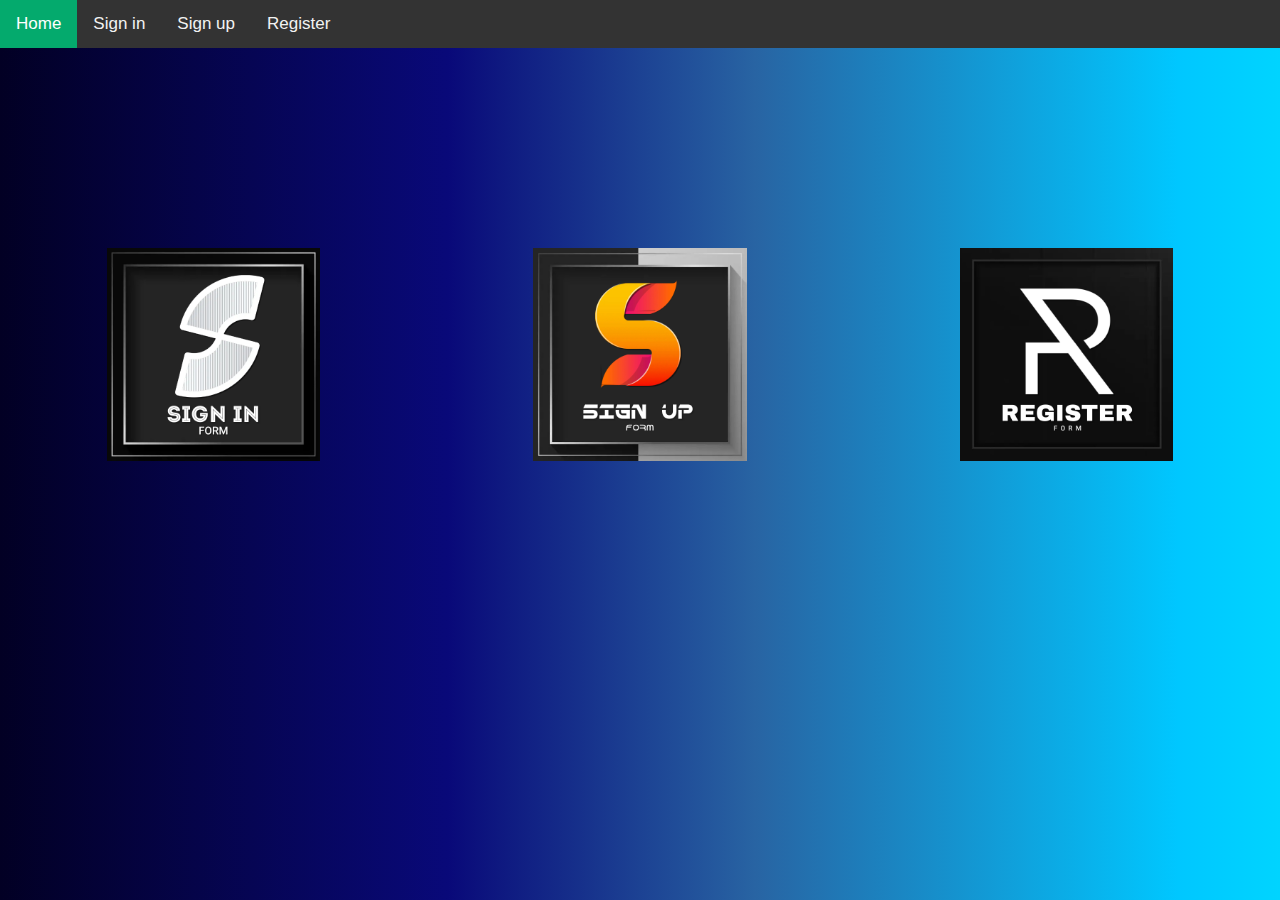
<file: index.html>
<!DOCTYPE html>
<html>
  <head>
    <title>Home</title>
    <meta name="viewport" content="width=device-width, initial-scale=1" />
    <link
      rel="stylesheet"
      href="https://cdnjs.cloudflare.com/ajax/libs/font-awesome/4.7.0/css/font-awesome.min.css"
    />

    <link rel="stylesheet" href="index.css" />
    <link rel="stylesheet" href="style.css" />
    <script>
      function myFunction() {
        var x = document.getElementById("myTopnav");
        if (x.className === "topnav") {
          x.className += " responsive";
        } else {
          x.className = "topnav";
        }
      }
    </script>
  </head>
  <body>
    <div class="topnav" id="myTopnav">
      <a href="#home" class="active">Home</a>
      <a href="./sign in/sign in.html">Sign in</a>
      <a href="./sign up/sign up.html">Sign up</a>
      <a href="./register/register.html">Register</a>
      <a href="javascript:void(0);" class="icon" onclick="myFunction()">
        <i class="fa fa-bars"></i>
      </a>
    </div>
    <center>
      <div class="logo">
        <a href="./sign in/sign in.html">
          <img src="./images/SIGN IN.jpg" alt="sign in"
        /></a>
        <a href="./sign up/sign up.html">
          <img src="./images/SIGN UP.jpg" alt="sign up"
        /></a>
        <a href="./register/register.html">
          <img src="./images/REGISTER.jpg" alt="register"
        /></a>
      </div>
    </center>
  </body>
</html>
</file>
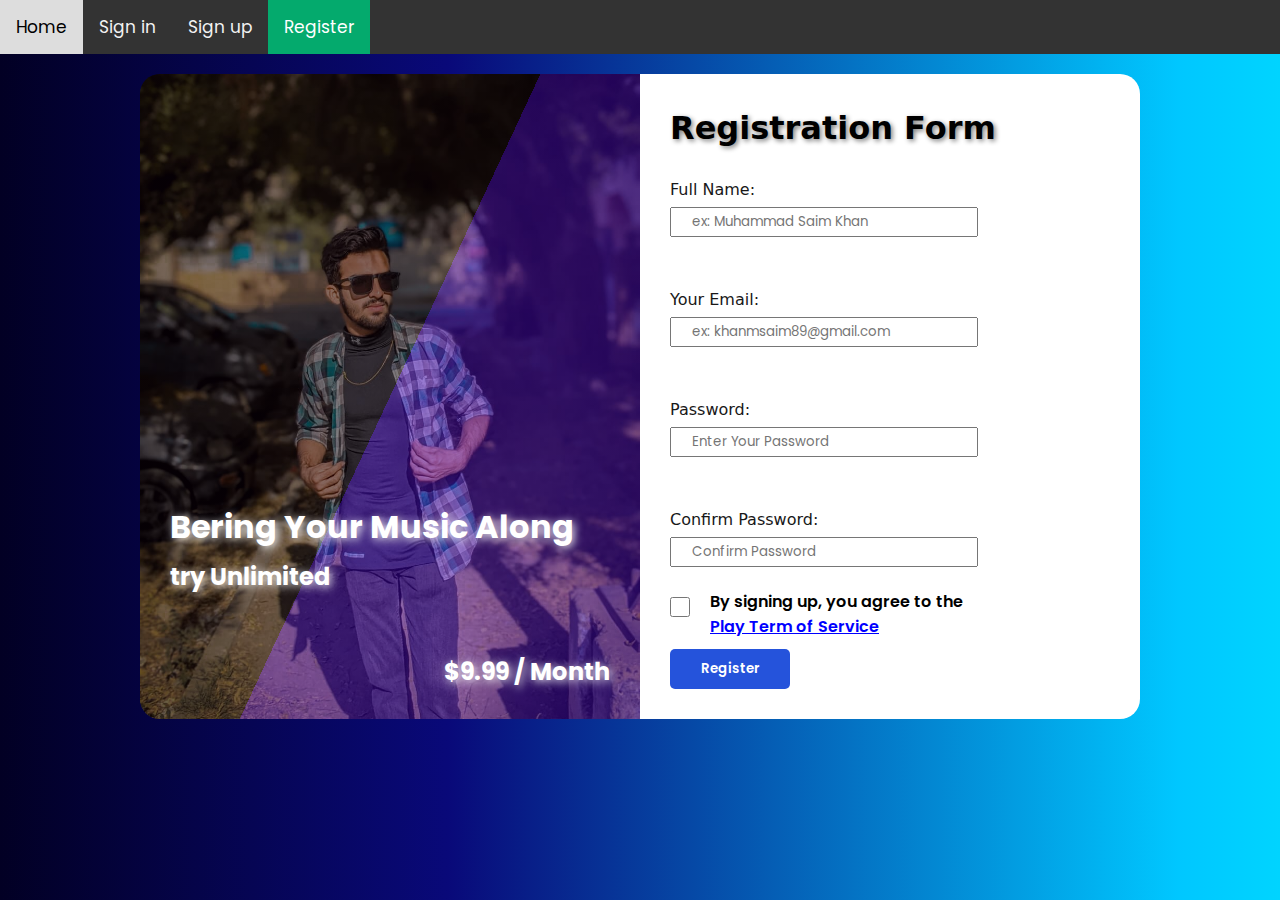
<file: register/register.html>
<!DOCTYPE html>
<html lang="en">
  <head>
    <meta charset="UTF-8" />
    <meta name="viewport" content="width=device-width, initial-scale=1.0" />
    <title>Register</title>
    <link
      rel="stylesheet"
      href="https://cdnjs.cloudflare.com/ajax/libs/font-awesome/4.7.0/css/font-awesome.min.css"
    />
    <link rel="stylesheet" href="./register.css" />
    <script>
      function myFunction() {
        var x = document.getElementById("myTopnav");
        if (x.className === "topnav") {
          x.className += " responsive";
        } else {
          x.className = "topnav";
        }
      }
    </script>
  </head>
  <body>
    <div class="topnav" id="myTopnav">
      <a href="../index.html">Home</a>
      <a href="../sign in/sign in.html">Sign in</a>
      <a href="../sign up/sign up.html">Sign up</a>
      <a href="#Register" class="active">Register</a>
      <a href="javascript:void(0);" class="icon" onclick="myFunction()">
        <i class="fa fa-bars"></i>
      </a>
    </div>
    <div class="main">
      <div class="left">
        <h1>Bering Your Music Along</h1>
        <h2>try Unlimited</h2>
        <h2 class="price">$9.99 <span>/ Month</span></h2>
      </div>
      <div class="right">
        <h1>Registration Form</h1>
        <div class="form">
          <div>
            <label for="full name">Full Name:</label><br />
            <input
              type="text"
              name="full name"
              id="full name"
              placeholder="ex: Muhammad Saim Khan"
              required
            />
          </div>
          <br /><br />
          <div>
            <label for="your email">Your Email:</label><br />
            <input
              type="email"
              name="your email"
              id="your email"
              placeholder="ex: khanmsaim89@gmail.com"
              required
            />
          </div>
          <br /><br />
          <div>
            <label for="password">Password:</label><br />
            <input
              type="password"
              name="password"
              id="password"
              placeholder="Enter Your Password"
              required
            />
          </div>
          <br /><br />
          <div>
            <label for="confirm password">Confirm Password:</label><br />
            <input
              type="password"
              name="confirm password"
              id="confirm password"
              placeholder="Confirm Password"
              required
            />
          </div>
          <div class="last">
            <div><input class="box" type="checkbox" /></div>
            <div>
              <p>
                By signing up, you agree to the <br /><a href=""
                  >Play Term of Service</a
                >
              </p>
            </div>
          </div>
          <button>Register</button>
        </div>
      </div>
    </div>
  </body>
</html>
</file>
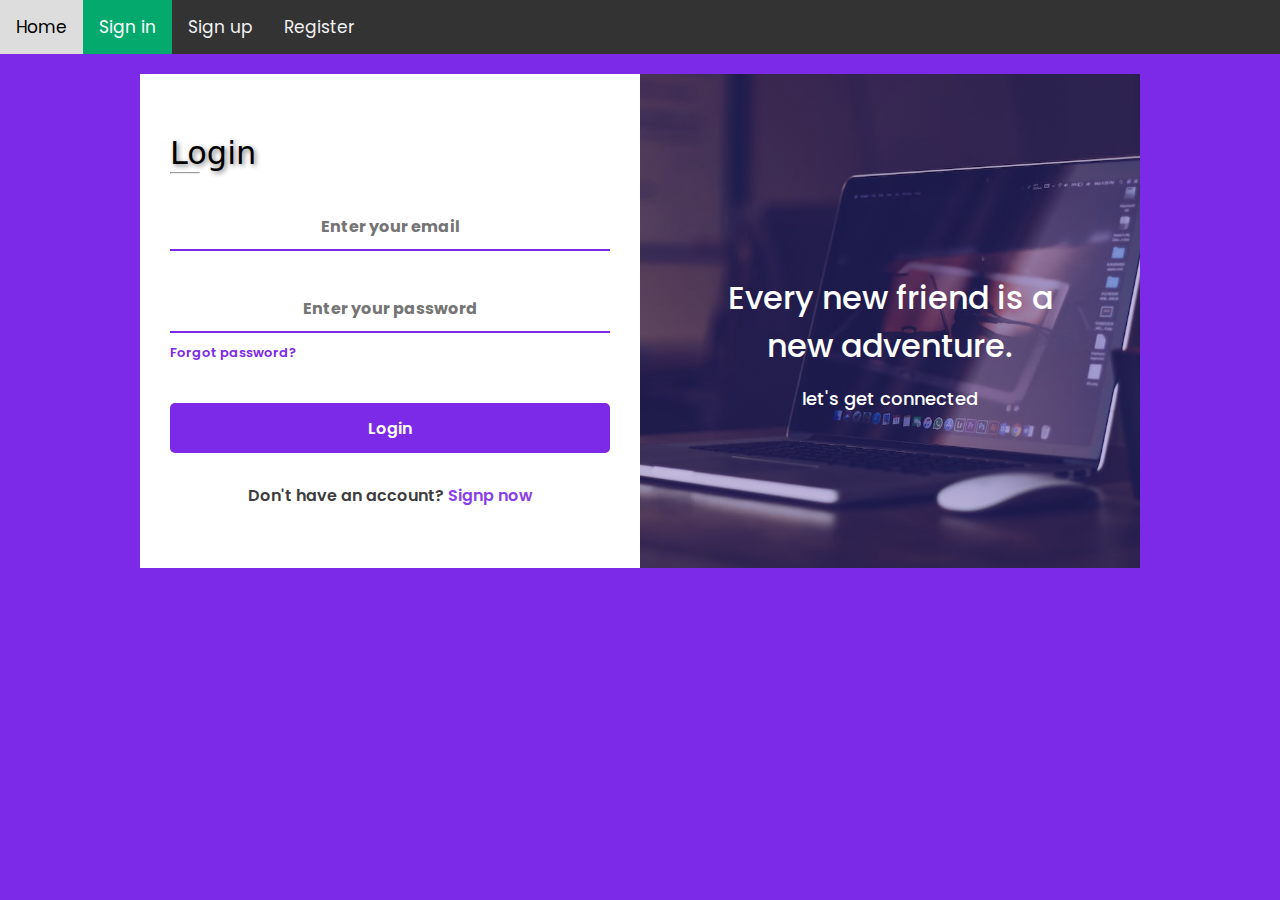
<file: sign in/sign in.html>
<!DOCTYPE html>
<html lang="en">
  <head>
    <meta charset="UTF-8" />
    <meta name="viewport" content="width=device-width, initial-scale=1.0" />
    <title>Sign in</title>
    <link rel="stylesheet" href="./sign in.css" />
    <link
      rel="stylesheet"
      href="https://cdnjs.cloudflare.com/ajax/libs/font-awesome/6.5.1/css/all.min.css"
      integrity="sha512-DTOQO9RWCH3ppGqcWaEA1BIZOC6xxalwEsw9c2QQeAIftl+Vegovlnee1c9QX4TctnWMn13TZye+giMm8e2LwA=="
      crossorigin="anonymous"
      referrerpolicy="no-referrer"
    />
    <script>
      function myFunction() {
        var x = document.getElementById("myTopnav");
        if (x.className === "topnav") {
          x.className += " responsive";
        } else {
          x.className = "topnav";
        }
      }
    </script>
  </head>
  <body>
    <div class="topnav" id="myTopnav">
      <a href="../index.html">Home</a>
      <a href="#Sign in" class="active">Sign in</a>
      <a href="../sign up/sign up.html">Sign up</a>
      <a href="../register/register.html">Register</a>
      <a href="javascript:void(0);" class="icon" onclick="myFunction()">
        <i class="fa fa-bars"></i>
      </a>
    </div>
    <div class="main">
      <div class="right">
        <h1>
          Login
          <hr />
        </h1>

        <div class="form">
          <div class="input-icons">
            <i class="fa-solid fa-envelope icon"></i>
            <input
              class="input-field"
              type="email"
              placeholder="Enter your email"
            />
          </div>
          <br />
          <div class="input-icons">
            <i class="fa-solid fa-lock icon"></i>
            <input
              class="input-field"
              type="password"
              placeholder="Enter your password"
            />
            <p>
              <a href="">Forgot password? </a>
            </p>
          </div>

          <button>Login</button>
          <p class="end">
            Don't have an account?
            <a href="../sign up/sign up.html">Signp now</a>
          </p>
        </div>
      </div>
      <div class="left">
        <h1>
          Every new friend is a<br />
          new adventure. <br /><span>let's get connected</span>
        </h1>
      </div>
    </div>
  </body>
</html>
</file>
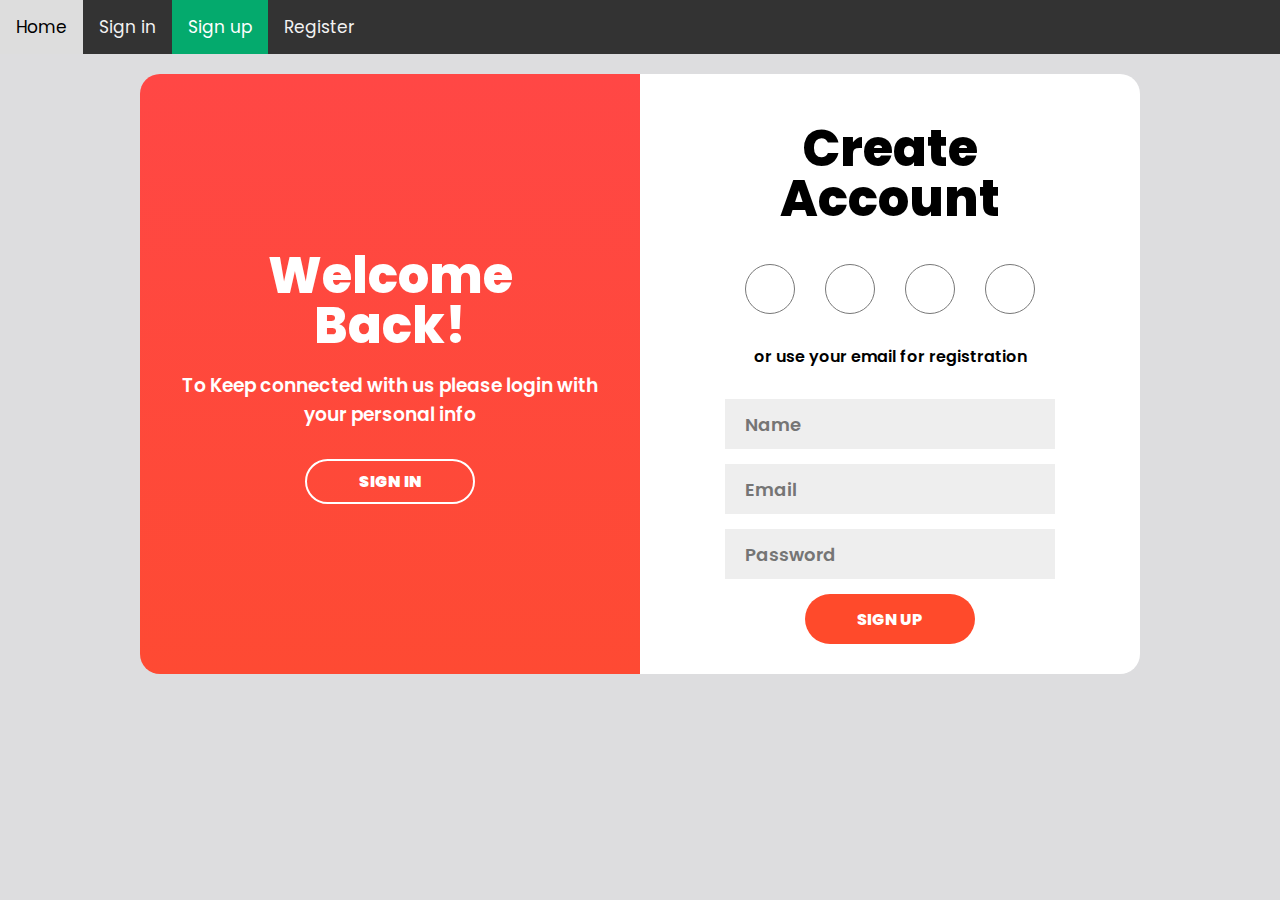
<file: sign up/sign up.html>
<!DOCTYPE html>
<html lang="en">
  <head>
    <meta charset="UTF-8" />
    <meta name="viewport" content="width=device-width, initial-scale=1.0" />
    <title>Sign up</title>
    <link rel="stylesheet" href="./sign up.css" />
    <link
      rel="stylesheet"
      href="https://cdnjs.cloudflare.com/ajax/libs/font-awesome/6.5.1/css/all.min.css"
      integrity="sha512-DTOQO9RWCH3ppGqcWaEA1BIZOC6xxalwEsw9c2QQeAIftl+Vegovlnee1c9QX4TctnWMn13TZye+giMm8e2LwA=="
      crossorigin="anonymous"
      referrerpolicy="no-referrer"
    />
    <script>
      function myFunction() {
        var x = document.getElementById("myTopnav");
        if (x.className === "topnav") {
          x.className += " responsive";
        } else {
          x.className = "topnav";
        }
      }
    </script>
  </head>
  <body>
    <div class="topnav" id="myTopnav">
      <a href="../index.html">Home</a>
      <a href="../sign in/sign in.html">Sign in</a>
      <a href="#Sign up" class="active">Sign up</a>
      <a href="../register/register.html">Register</a>
      <a href="javascript:void(0);" class="icon" onclick="myFunction()">
        <i class="fa fa-bars"></i>
      </a>
    </div>

    <div class="main">
      <div class="left">
        <h1>
          Welcome <br />
          Back!
        </h1>
        <h3>To Keep connected with us please login with your personal info</h3>
        <center>
          <a href="../sign in/sign in.html"
            ><button class="signin">SIGN IN</button></a
          >
        </center>
      </div>
      <div class="right">
        <h1>Create<br />Account</h1>
        <div class="one icons">
          <a
            target="_blank"
            href="https://www.facebook.com/profile.php?id=61554894977389"
            ><i class="fa-brands fa-facebook-f"></i></a
          ><a target="_blank" href="https://wa.me/+923337751641"
            ><i class="fa-brands fa-whatsapp"></i></a
          ><a
            target="_blank"
            href="https://www.instagram.com/saimkhan_developer/"
            ><i class="fa-brands fa-instagram"></i></a
          ><a
            target="_blank"
            href="https://www.youtube.com/channel/UCXlFEwxlbvp4q0rJFyl2P5A"
            ><i class="fa-brands fa-youtube"></i
          ></a>
        </div>
        <p>or use your email for registration</p>
        <div class="form">
          <div>
            <input type="text" id="full name" placeholder="Name" required />
          </div>

          <div>
            <input type="email" id="your email" placeholder="Email" required />
          </div>

          <div>
            <input
              type="password"
              id="password"
              placeholder="Password"
              required
            />
          </div>
          <center><button>SIGN UP</button></center>
        </div>
      </div>
    </div>
  </body>
</html>
</file>
<file: index.css>
body {
  background: rgb(2, 0, 36);
  background: linear-gradient(
    90deg,
    rgba(2, 0, 36, 1) 0%,
    rgba(9, 9, 121, 1) 35%,
    rgba(40, 100, 163, 1) 59%,
    rgba(0, 199, 255, 1) 92%,
    rgba(0, 212, 255, 1) 100%
  );
  /* display: flex; */
  align-items: center;
  min-height: 100vh;
}
.logo {
  /* flex-direction: row; */
  width: 100%;
  display: flex;
  margin-top: 20vh;
}
img {
  width: 50%;
  padding-top: 20px;
}
@media screen and (max-width: 600px) {
  .logo {
    flex-direction: column;
    margin-top: 20px;
    margin-bottom: 10px;
  }
  img {
    width: 50%;
  }
}
</file>
<file: style.css>
* {
  margin: 0%;
  padding: 0%;
}
body {
  margin: 0;
  font-family: Arial, Helvetica, sans-serif;
}

.topnav {
  overflow: hidden;
  background-color: #333;
}

.topnav a {
  float: left;
  display: block;
  color: #f2f2f2;
  text-align: center;
  padding: 14px 16px;
  text-decoration: none;
  font-size: 17px;
}

.topnav a:hover {
  background-color: #ddd;
  color: black;
}

.topnav a.active {
  background-color: #04aa6d;
  color: white;
}

.topnav .icon {
  display: none;
}

@media screen and (max-width: 600px) {
  .topnav a:not(:first-child) {
    display: none;
  }
  .topnav a.icon {
    float: right;
    display: block;
  }
}

@media screen and (max-width: 600px) {
  .topnav.responsive {
    position: relative;
  }
  .topnav.responsive .icon {
    position: absolute;
    right: 0;
    top: 0;
  }
  .topnav.responsive a {
    float: none;
    display: block;
    text-align: left;
  }
}
</file>
<file: register/register.css>
@import url("https://fonts.googleapis.com/css2?family=Poppins:ital,wght@0,100;0,200;0,300;0,400;0,500;0,600;0,700;0,800;0,900;1,100;1,200;1,300;1,400;1,500;1,600;1,700;1,800;1,900&display=swap");
@import url(../style.css);
* {
  margin: 0%;
  padding: 0%;
  box-sizing: border-box;
  font-family: "Poppins", sans-serif;
}
body {
  background: rgb(2, 0, 36);
  background: linear-gradient(
    90deg,
    rgba(2, 0, 36, 1) 0%,
    rgba(9, 9, 121, 1) 35%,
    rgba(0, 199, 255, 1) 92%,
    rgba(0, 212, 255, 1) 100%
  );
  /* display: flex; */
  align-items: center;
  min-height: 100vh;
}
.main {
  margin: 20px 0;
  /* border: 2px solid black; */
  width: 90%;
  /* height: 800px; */
  margin-left: auto;
  margin-right: auto;
  display: flex;
  overflow: hidden;
  border-radius: 20px;

  max-width: 1000px;
}
.left {
  /* border: 2px solid blue; */
  width: 50%;
  /* height: 700px; */
  background-image: linear-gradient(
      295deg,
      rgba(58, 0, 174, 0.5) 50%,
      rgba(11, 0, 9, 0.5) 50%
    ),
    url(../images/saimkhan.jpeg);
  background-repeat: no-repeat;
  background-size: cover;
  background-position: 46% center;
  font-family: "Times New Roman", Times, serif;

  display: flex;
  flex-direction: column;
  justify-content: end;
  padding: 30px;
}
.right {
  /* border: 2px solid red; */
  width: 50%;
  /* height: 700px; */
  background-color: white;
  overflow: auto;
}
.left > h1 {
  color: white;
  /* position: absolute; */
  /* top: 400px;
    left: 300px; */
  /* margin-top: auto; */
  /* margin-left: 30px; */

  text-shadow: 2px 2px 10px white;
  margin-bottom: 8px;
}
.left > h2 {
  color: white;
  /* position: absolute; */
  /* top: 450px; */
  /* margin-left: 30px; */
  text-shadow: 2px 2px 10px white;
  /* left: 300px; */
}
.left > .price {
  color: white;
  /* position: absolute;
    top: 550px;
    left: 500px; */
  /* margin-top: 50px;
  margin-left: 220px; */
  margin-top: 60px;
  text-shadow: 2px 2px 10px white;
  margin-left: auto;
  /* border: 2px solid red; */
}
.left > span {
  font-size: small;
  text-shadow: 2px 2px 10px white;
}
.right > h1 {
  margin-top: 35px;
  margin-left: 30px;
  font-family: system-ui, -apple-system, BlinkMacSystemFont, "Segoe UI", Roboto,
    Oxygen, Ubuntu, Cantarell, "Open Sans", "Helvetica Neue", sans-serif;
  text-shadow: 2px 2px 5px gray;
}
.form {
  padding: 30px;
  width: 100%;
  /* border: 2px solid green; */
}
input {
  width: 70%;
  height: 30px;
  padding-left: 20px;
  margin-top: 5px;
}
label {
  font-size: medium;
  font-family: system-ui, -apple-system, BlinkMacSystemFont, "Segoe UI", Roboto,
    Oxygen, Ubuntu, Cantarell, "Open Sans", "Helvetica Neue", sans-serif;
  opacity: 0.9;
}
.last {
  margin-top: 20px;
  /* border: 2px solid purple; */
  width: 80%;
  /* height: 50px; */
  display: flex;
  gap: 20px;
  font-weight: 600;
  opacity: 1;
  font-size: medium;
  font-family: "Franklin Gothic Medium", "Arial Narrow", Arial, sans-serif;
}
.box {
  width: 20px;
}
p {
  margin-top: 2px;
}
a {
  color: blue;
}
button {
  background-color: #2553db;
  width: 120px;
  height: 40px;
  margin-top: 10px;
  border-radius: 5px;
  color: white;
  font-weight: 600;
  border: none;
}
input:focus {
  color: darkblue;
  background-color: lightblue;
  font-weight: 600;
  border: none;
}
@media (max-width: 1000px) {
  .main {
    flex-direction: column;
    height: auto;
  }

  .left {
    height: 100vh;
  }

  .right,
  .left {
    width: 100%;
  }
  input {
    width: 100%;
  }
}
</file>
<file: sign in/sign in.css>
@import url("https://fonts.googleapis.com/css2?family=Poppins:ital,wght@0,100;0,200;0,300;0,400;0,500;0,600;0,700;0,800;0,900;1,100;1,200;1,300;1,400;1,500;1,600;1,700;1,800;1,900&display=swap");
@import url(../style.css);
* {
  margin: 0%;
  padding: 0%;
  box-sizing: border-box;
  font-family: "Poppins", sans-serif;
}
body {
  background-color: #7d2ae8;
  /* display: flex; */
  align-items: center;
  min-height: 100vh;
}
.main {
  margin: 20px 0;
  /* border: 2px solid black; */
  width: 90%;
  /* height: 800px; */
  margin-left: auto;
  margin-right: auto;
  display: flex;
  overflow: hidden;
  /* border-radius: 20px; */

  max-width: 1000px;
}
.left {
  /* border: 2px solid blue; */
  width: 50%;
  /* height: 700px; */
  background-image: linear-gradient(
      295deg,
      rgba(71, 36, 140, 0.3) 50%,
      rgba(71, 36, 140, 0.3) 50%
    ),
    url(../images/pexels-photo-1229861.jpeg);
  background-repeat: no-repeat;
  background-size: cover;
  background-position: center;
  font-family: "Times New Roman", Times, serif;

  display: flex;
  flex-direction: column;
  justify-content: end;
  padding: 30px;
}
.right {
  /* border: 2px solid red; */
  width: 50%;
  /* height: 700px; */
  background-color: white;
  overflow: auto;
}
.left > h1 {
  color: white;
  /* position: absolute; */
  /* top: 400px;
    left: 300px; */
  /* margin-top: auto; */
  /* margin-left: 30px; */

  /* text-shadow: 2px 2px 10px white; */
  margin-bottom: 120px;
  font-weight: 500;
  text-align: center;
}
h1 > span {
  font-size: large;
}
hr {
  width: 30px;
}
.right > h1 {
  margin-top: 60px;
  color: black;
  font-weight: 400;
  margin-left: 30px;
  font-family: system-ui, -apple-system, BlinkMacSystemFont, "Segoe UI", Roboto,
    Oxygen, Ubuntu, Cantarell, "Open Sans", "Helvetica Neue", sans-serif;
  text-shadow: 2px 2px 5px gray;
}
.form {
  padding: 30px;
  width: 100%;
  /* border: 2px solid green; */
}
/* input {
  width: 90%;
  padding: 10px;
  text-align: center;
  margin-top: 5px;
} */

.input-icons i {
  position: absolute;
}

.input-icons {
  width: 100%;
  margin-bottom: 10px;
}

.icon {
  padding: 10px;
  color: #7d2ae8;
  min-width: 50px;
  text-align: center;
}

.input-field {
  width: 100%;
  padding: 10px;
  text-align: center;
  border: none;
  font-weight: bold;
  font-size: medium;
  border-bottom: 2px solid #7d2ae8;
}
.last {
  margin-top: 20px;
  /* border: 2px solid purple; */
  width: 80%;
  /* height: 50px; */
  display: flex;
  gap: 20px;
  font-weight: 600;
  opacity: 1;
  font-size: medium;
  font-family: "Franklin Gothic Medium", "Arial Narrow", Arial, sans-serif;
}
.box {
  width: 20px;
}
p {
  margin-top: 10px;
  font-size: small;
  font-weight: 600;
  color: #7d2ae8;
}
a {
  color: #7d2ae8;
  text-decoration: none;
}
.end {
  text-align: center;
  font-size: medium;
  margin-top: 30px;
  margin-bottom: 30px;
  color: rgb(42, 41, 41);
  opacity: 0.9;
}
button {
  background-color: #7d2ae8;
  width: 100%;
  height: 50px;
  margin-top: 30px;
  border-radius: 5px;
  color: white;
  font-weight: 600;
  font-size: medium;
  border: none;
}
input:focus {
  color: darkblue;
  background-color: lightblue;
  font-weight: 600;
  border: none;
}
@media (max-width: 1000px) {
  .main {
    flex-direction: column;
    height: auto;
  }

  .right,
  .left {
    height: 100vh;
  }

  .right,
  .left {
    width: 100%;
  }
  input {
    width: 100%;
  }
  .input-field {
    font-size: small;
  }
}
</file>
<file: sign up/sign up.css>
@import url("https://fonts.googleapis.com/css2?family=Poppins:ital,wght@0,100;0,200;0,300;0,400;0,500;0,600;0,700;0,800;0,900;1,100;1,200;1,300;1,400;1,500;1,600;1,700;1,800;1,900&display=swap");
@import url(../style.css);
* {
  margin: 0%;
  padding: 0%;
  box-sizing: border-box;
  font-family: "Poppins", sans-serif;
}
body {
  background-color: #dddddf;
  /* display: flex */
  align-items: center;
  min-height: 100vh;
}
.main {
  margin: 20px 0;
  /* border: 2px solid black; */
  width: 90%;
  /* height: 800px; */
  margin-left: auto;
  margin-right: auto;
  display: flex;
  overflow: hidden;
  border-radius: 20px;

  max-width: 1000px;
}
.left {
  /* border: 2px solid blue;
  
  /* height: 700px; */
  /* background-image: linear-gradient( */
  /* 295deg,
      rgba(58, 0, 174, 0.5) 50%,
      rgba(11, 0, 9, 0.5) 50%
    ), */
  /* url(./images/saimkhan.jpeg); */
  /* background-repeat: no-repeat;
  background-size: cover; */
  /* background-position: 46% center; */
  background: rgb(255, 71, 69);
  background: linear-gradient(rgba(255, 71, 69, 1), rgba(254, 74, 51, 1));
  font-family: "Times New Roman", Times, serif;
  width: 50%;
  display: flex;
  flex-direction: column;

  justify-content: end;
  padding: 30px;
}
.right {
  /* border: 2px solid red; */
  width: 50%;
  /* height: 700px; */
  background-color: white;
  overflow: auto;
}
.left > h1 {
  margin-top: 100px;
  color: white;
  /* position: absolute; */
  /* top: 400px;
    left: 300px; */
  /* margin-top: auto; */
  /* margin-left: 30px; */
  font-size: 50px;
  /* text-shadow: 2px 2px 10px white; */
  margin-bottom: 20px;
  font-weight: 800;
  line-height: 50px;

  text-align: center;
}
.signin {
  background: none;
  border: 2px solid white;
  border-radius: 25px;
  font-weight: 900;
  width: 170px;
  margin-left: auto;
  margin-right: auto;
  height: 45px;
  margin-bottom: 140px;
}
.left > h3 {
  color: white;
  font-weight: 600;

  text-align: center;
  margin-bottom: 20px;
  /* position: absolute; */
  /* top: 450px; */
  /* margin-left: 30px; */
  /* text-shadow: 2px 2px 10px white; */
  /* left: 300px; */
}
.icons {
  margin-top: 40px;
  align-items: center;
  justify-content: center;
  margin-bottom: 15px;
  font-size: x-large;
}
.icons i {
  color: black;
  border-radius: 50%;
  border: 1px solid rgb(120, 120, 120);
  width: 50px;
  height: 50px;
  display: flex;
  justify-content: center;
  align-items: center;
  min-width: none;
  transition: all 1s ease-in;
}
.icons i:hover {
  background-color: yellow;
  color: black;
  min-width: none;
  transform: scale(1) rotate(360deg);
}
.one > a {
  text-decoration: none;
  color: black;
  transition: all 1s;
  min-width: none;
}
.right > p {
  text-align: center;
  margin-top: 30px;
  font-weight: 600;
}
.one {
  gap: 30px;
  display: flex;
  align-items: center;
  justify-content: center;
  min-width: none;
  color: black;
}
.right > h1 {
  margin-top: 50px;
  /* margin-left: 30px; */
  text-align: center;
  font-size: 50px;
  font-weight: 800;
  line-height: 50px;
  /* font-family: system-ui, -apple-system, BlinkMacSystemFont, "Segoe UI", Roboto,
    Oxygen, Ubuntu, Cantarell, "Open Sans", "Helvetica Neue", sans-serif; */
  /* text-shadow: 2px 2px 5px gray; */
}
.form {
  /* padding: 60px; */
  padding-left: 80px;
  padding-right: 80px;
  width: 100%;
  padding-top: 20px;
  /* border: 2px solid green; */
}
input {
  width: 100%;
  background-color: #eeeeee;
  border: none;
  height: 50px;
  padding-left: 20px;
  margin-top: 5px;
  font-size: large;
  font-weight: 600;
}
.form > div {
  padding: 5px;
}

.box {
  width: 20px;
}
p {
  margin-top: 2px;
}
a {
  color: blue;
}
button {
  background-color: #ff4a2b;
  width: 170px;
  height: 50px;
  margin-top: 10px;
  border-radius: 25px;
  color: white;
  font-size: medium;
  font-weight: 800;
  border: 2px solid black;
  margin-bottom: 30px;
  border: none;
}
input:focus {
  color: darkblue;
  background-color: lightblue;
  font-weight: 600;
  border: none;
}
@media (max-width: 1000px) {
  .main {
    flex-direction: column;
    height: auto;
  }

  .right,
  .left {
    height: 100vh;
    width: 100%;
  }
  .form {
    padding: 0%;
  }
  input {
    width: 100%;
  }
}
</file>
